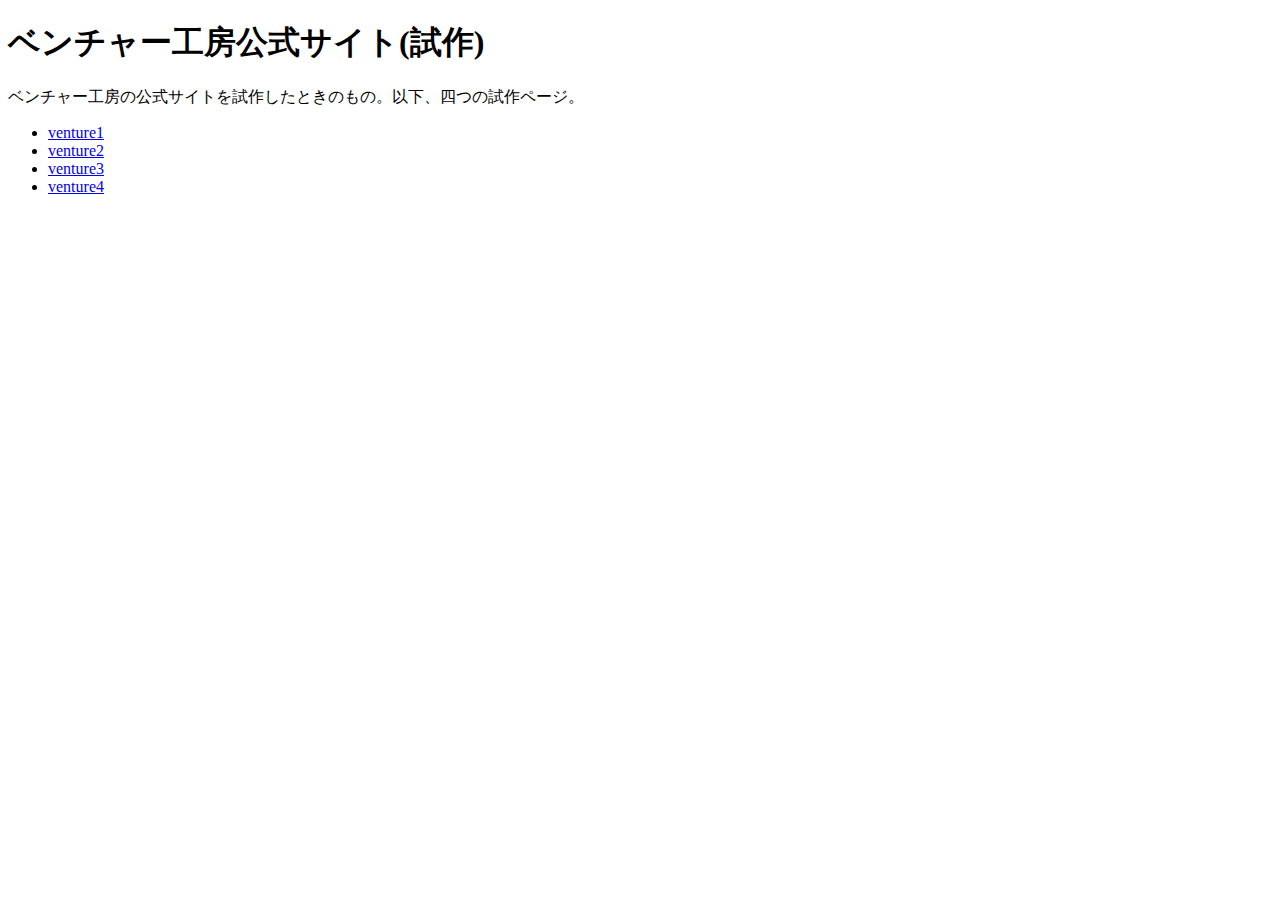
<file: index.html>
<!DOCTYPE html>
<html lang="ja">
  <head>
    <meta charset="utf-8">
    <title>試作ページ</title>
  </head>
  <body>
    <h1>ベンチャー工房公式サイト(試作)</h1>
    <p>ベンチャー工房の公式サイトを試作したときのもの。以下、四つの試作ページ。</p>
    <ul>
      <li><a href="./venture1/">venture1</a></li>
      <li><a href="./venture2/">venture2</a></li>
      <li><a href="./venture3/">venture3</a></li>
      <li><a href="./venture4/">venture4</a></li>
    </ul>
  </body>
</html>
</file>
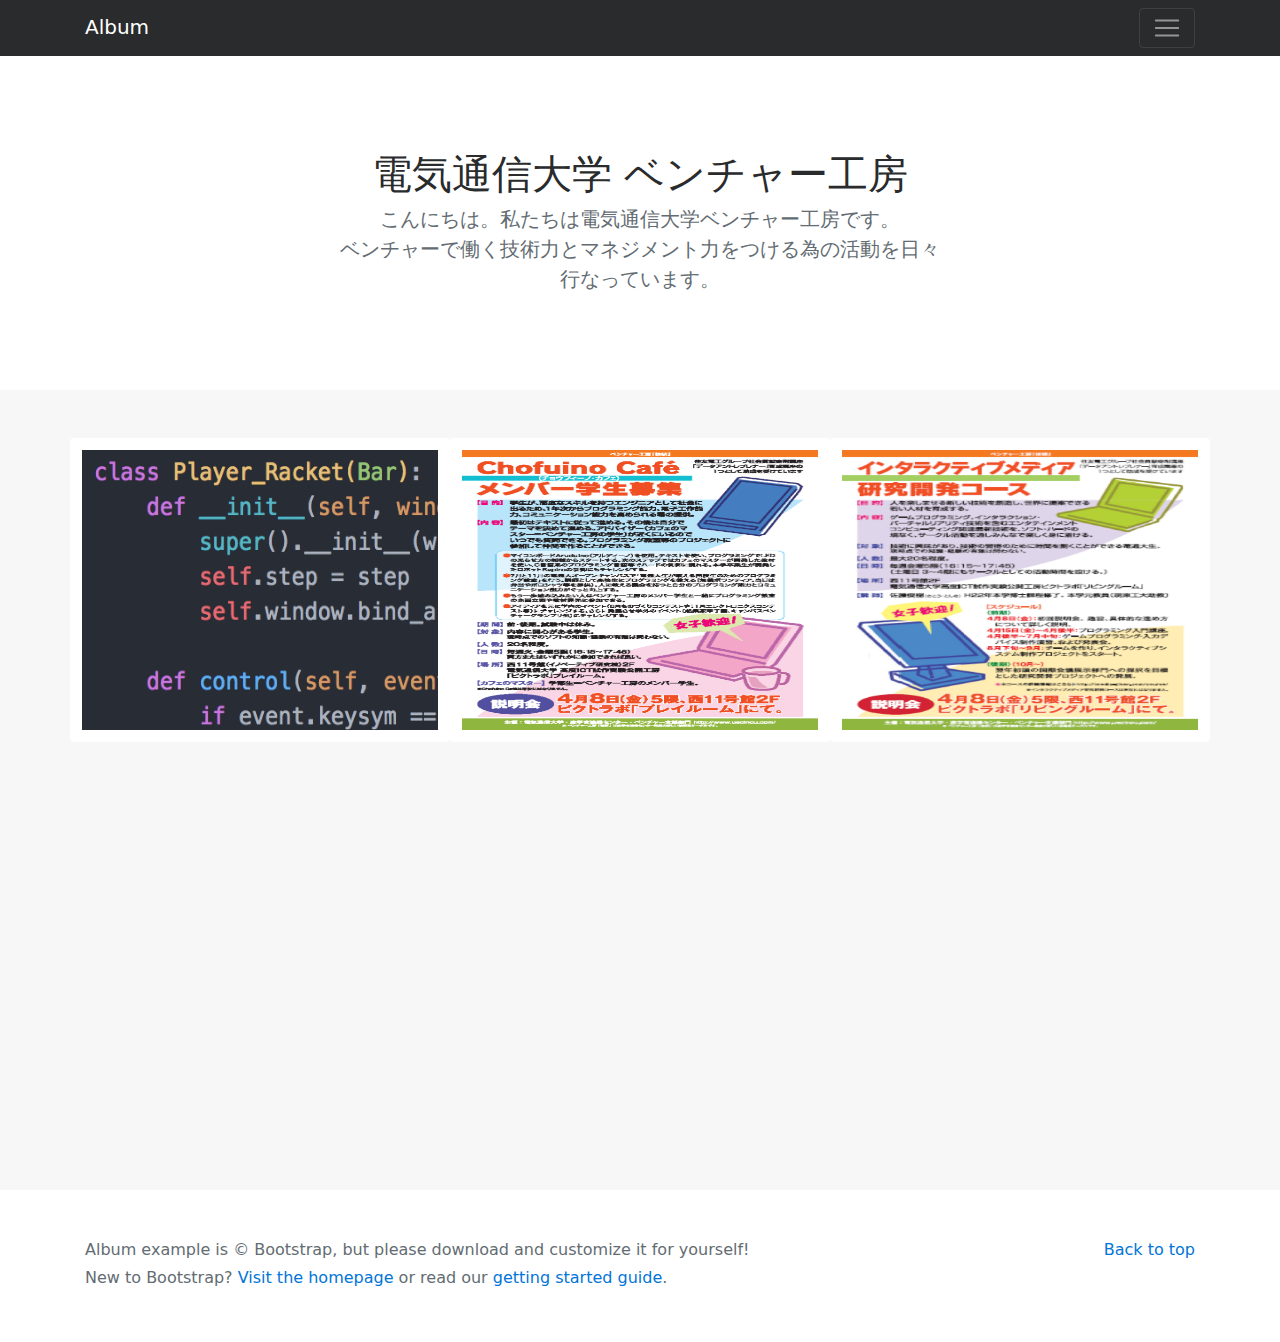
<file: venture1/index.html>
<!DOCTYPE html>
<html lang="ja"><head>
<meta http-equiv="content-type" content="text/html; charset=UTF-8">
    <meta charset="utf-8">
    <meta name="viewport" content="width=device-width, initial-scale=1, shrink-to-fit=no">
    <meta name="description" content="">
    <meta name="author" content="">
    <link rel="icon" href="http://v4-alpha.getbootstrap.com/favicon.ico">

    <title>電気通信大学 ベンチャー工房 TOPページ</title>

    <!-- Bootstrap core CSS -->
    <link href="files/bootstrap.css" rel="stylesheet">

    <!-- Custom styles for this template -->
    <link href="files/album.css" rel="stylesheet">
  </head>

  <body>

    <div class="collapse bg-inverse" id="navbarHeader">
      <div class="container">
        <div class="row">
          <div class="col-sm-8 py-4">
            <h4 class="text-white">About</h4>
            <p class="text-muted">Add some information about the album
below, the author, or any other background context. Make it a few
sentences long so folks can pick up some informative tidbits. Then, link
 them off to some social networking sites or contact information.</p>
          </div>
          <div class="col-sm-4 py-4">
            <h4 class="text-white">Contact</h4>
            <ul class="list-unstyled">
              <li><a href="#" class="text-white">公式Facebook</a></li>
              <li><a href="#" class="text-white">Emailアドレスはこちら</a></li>
            </ul>
          </div>
        </div>
      </div>
    </div>
    <div class="navbar navbar-inverse bg-inverse">
      <div class="container d-flex justify-content-between">
        <a href="#" class="navbar-brand">Album</a>
        <button class="navbar-toggler" type="button" data-toggle="collapse" data-target="#navbarHeader" aria-controls="navbarHeader" aria-expanded="false" aria-label="Toggle navigation">
          <span class="navbar-toggler-icon"></span>
        </button>
      </div>
    </div>

    <section class="jumbotron text-center">
      <div class="container">
        <h1 class="jumbotron-heading">電気通信大学 ベンチャー工房</h1>
        <p class="lead text-muted">こんにちは。私たちは電気通信大学ベンチャー工房です。<br/>
        ベンチャーで働く技術力とマネジメント力をつける為の活動を日々行なっています。</p>
      </div>
    </section>

    <div class="album text-muted">
      <div class="container">

        <div class="row">
          <div class="card">
            <div class="hovereffect">
                <img alt="100%x280" style="height: 280px; width: 100%; display: block;" src="./files/picture/pc2.png" data-holder-rendered="true">
                <div class="overlay">
                   <h2>小中高生のためのプログラミング教室</h2>
                   <a class="info" href="http://www.uec-programming.com/">詳細はこちら</a>
                </div>
            </div>
          </div>
          <div class="card">
            <div class="hovereffect">
                <img alt="100%x280" style="height: 280px; width: 100%; display: block;" src="./files/picture/cc.png" data-holder-rendered="true">
                <div class="overlay">
                   <h2>Chofuino Cafe</h2>
                   <a class="info" href="">詳細はこちら</a>
                </div>
            </div>
          </div>
          <div class="card">
            <div class="hovereffect">
                <img alt="100%x280" style="height: 280px; width: 100%; display: block;" src="./files/picture/iml.png" data-holder-rendered="true">
                <div class="overlay">
                   <h2>インタラクティブメディア研究開発</h2>
                   <a class="info" href="">詳細はこちら</a>
                </div>
            </div>
          </div>
        </div>

      </div>
    </div>

    <footer class="text-muted">
      <div class="container">
        <p class="float-right">
          <a href="#">Back to top</a>
        </p>
        <p>Album example is © Bootstrap, but please download and customize it for yourself!</p>
        <p>New to Bootstrap? <a href="http://v4-alpha.getbootstrap.com/">Visit the homepage</a> or read our <a href="http://v4-alpha.getbootstrap.com/getting-started/">getting started guide</a>.</p>
      </div>
    </footer>

    <!-- Bootstrap core JavaScript
    ================================================== -->
    <!-- Placed at the end of the document so the pages load faster -->
    <script src="https://cdnjs.cloudflare.com/ajax/libs/jquery/3.7.1/jquery.min.js"></script>
    <script>window.jQuery || document.write('<script src="https://cdnjs.cloudflare.com/ajax/libs/jquery/3.7.1/jquery.min.js"><\/script>')</script>
    <script src="files/tether.js" integrity="sha384-DztdAPBWPRXSA/3eYEEUWrWCy7G5KFbe8fFjk5JAIxUYHKkDx6Qin1DkWx51bBrb" crossorigin="anonymous"></script>
    <script src="files/holder.js"></script>
    <script>
      $(function () {
        Holder.addTheme("thumb", { background: "#55595c", foreground: "#eceeef", text: "Thumbnail" });
      });
    </script>
    <script src="files/bootstrap.js"></script>
    <!-- IE10 viewport hack for Surface/desktop Windows 8 bug -->
    <script src="files/ie10-viewport-bug-workaround.js"></script>


<svg xmlns="http://www.w3.org/2000/svg" width="356" height="280" viewBox="0 0 356 280" preserveAspectRatio="none" style="display: none; visibility: hidden; position: absolute; top: -100%; left: -100%;"><defs><style type="text/css"></style></defs><text x="0" y="18" style="font-weight:bold;font-size:18pt;font-family:Arial, Helvetica, Open Sans, sans-serif">356x280</text></svg></body></html>
</file>
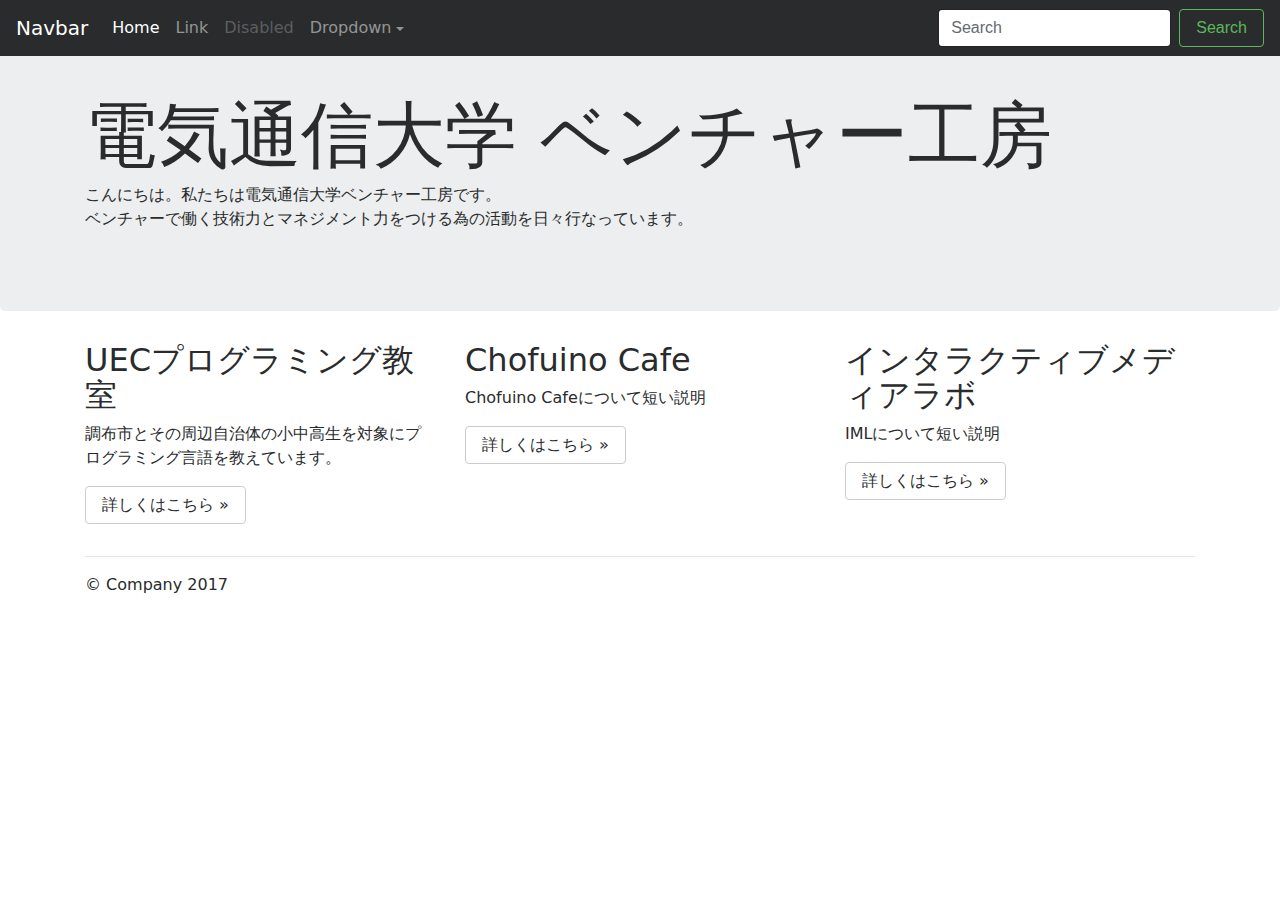
<file: venture2/index.html>
<!DOCTYPE html>
<html lang="ja"><head>
<meta http-equiv="content-type" content="text/html; charset=UTF-8">
    <meta charset="utf-8">
    <meta name="viewport" content="width=device-width, initial-scale=1, shrink-to-fit=no">
    <meta name="description" content="">
    <meta name="author" content="">
    <link rel="icon" href="http://v4-alpha.getbootstrap.com/favicon.ico">

    <title>Jumbotron Template for Bootstrap</title>

    <!-- Bootstrap core CSS -->
    <link href="files/bootstrap.css" rel="stylesheet">

    <!-- Custom styles for this template -->
    <link href="files/jumbotron.css" rel="stylesheet">
  </head>

  <body>

    <nav class="navbar navbar-toggleable-md navbar-inverse fixed-top bg-inverse">
      <button class="navbar-toggler navbar-toggler-right" type="button" data-toggle="collapse" data-target="#navbarsExampleDefault" aria-controls="navbarsExampleDefault" aria-expanded="false" aria-label="Toggle navigation">
        <span class="navbar-toggler-icon"></span>
      </button>
      <a class="navbar-brand" href="#">Navbar</a>

      <div class="collapse navbar-collapse" id="navbarsExampleDefault">
        <ul class="navbar-nav mr-auto">
          <li class="nav-item active">
            <a class="nav-link" href="#">Home <span class="sr-only">(current)</span></a>
          </li>
          <li class="nav-item">
            <a class="nav-link" href="#">Link</a>
          </li>
          <li class="nav-item">
            <a class="nav-link disabled" href="#">Disabled</a>
          </li>
          <li class="nav-item dropdown">
            <a class="nav-link dropdown-toggle" href="http://example.com/" id="dropdown01" data-toggle="dropdown" aria-haspopup="true" aria-expanded="false">Dropdown</a>
            <div class="dropdown-menu" aria-labelledby="dropdown01">
              <a class="dropdown-item" href="#">Action</a>
              <a class="dropdown-item" href="#">Another action</a>
              <a class="dropdown-item" href="#">Something else here</a>
            </div>
          </li>
        </ul>
        <form class="form-inline my-2 my-lg-0">
          <input class="form-control mr-sm-2" placeholder="Search" type="text">
          <button class="btn btn-outline-success my-2 my-sm-0" type="submit">Search</button>
        </form>
      </div>
    </nav>

    <!-- Main jumbotron for a primary marketing message or call to action -->
    <div class="jumbotron">
      <div class="container">
        <h1 class="display-3">電気通信大学 ベンチャー工房</h1>
        <p>こんにちは。私たちは電気通信大学ベンチャー工房です。<br/>
        ベンチャーで働く技術力とマネジメント力をつける為の活動を日々行なっています。</p>
      </div>
    </div>

    <div class="container">
      <!-- Example row of columns -->
      <div class="row">
        <div class="col-md-4">
          <h2>UECプログラミング教室</h2>
          <p>調布市とその周辺自治体の小中高生を対象にプログラミング言語を教えています。</p>
          <p><a class="btn btn-secondary" href="http://www.uec-programming.com/" role="button">詳しくはこちら »</a></p>
        </div>
        <div class="col-md-4">
          <h2>Chofuino Cafe</h2>
          <p>Chofuino Cafeについて短い説明</p>
          <p><a class="btn btn-secondary" href="#" role="button">詳しくはこちら »</a></p>
       </div>
        <div class="col-md-4">
          <h2>インタラクティブメディアラボ</h2>
          <p>IMLについて短い説明</p>
          <p><a class="btn btn-secondary" href="#" role="button">詳しくはこちら »</a></p>
        </div>
      </div>

      <hr>

      <footer>
        <p>© Company 2017</p>
      </footer>
    </div> <!-- /container -->


    <!-- Bootstrap core JavaScript
    ================================================== -->
    <!-- Placed at the end of the document so the pages load faster -->
    <script src="https://cdnjs.cloudflare.com/ajax/libs/jquery/3.7.1/jquery.min.js"></script>
    <script>window.jQuery || document.write('<script src="https://cdnjs.cloudflare.com/ajax/libs/jquery/3.7.1/jquery.min.js"><\/script>')</script>
    <script src="files/tether.js" integrity="sha384-DztdAPBWPRXSA/3eYEEUWrWCy7G5KFbe8fFjk5JAIxUYHKkDx6Qin1DkWx51bBrb" crossorigin="anonymous"></script>
    <script src="files/bootstrap.js"></script>
    <!-- IE10 viewport hack for Surface/desktop Windows 8 bug -->
    <script src="files/ie10-viewport-bug-workaround.js"></script>


</body></html>
</file>
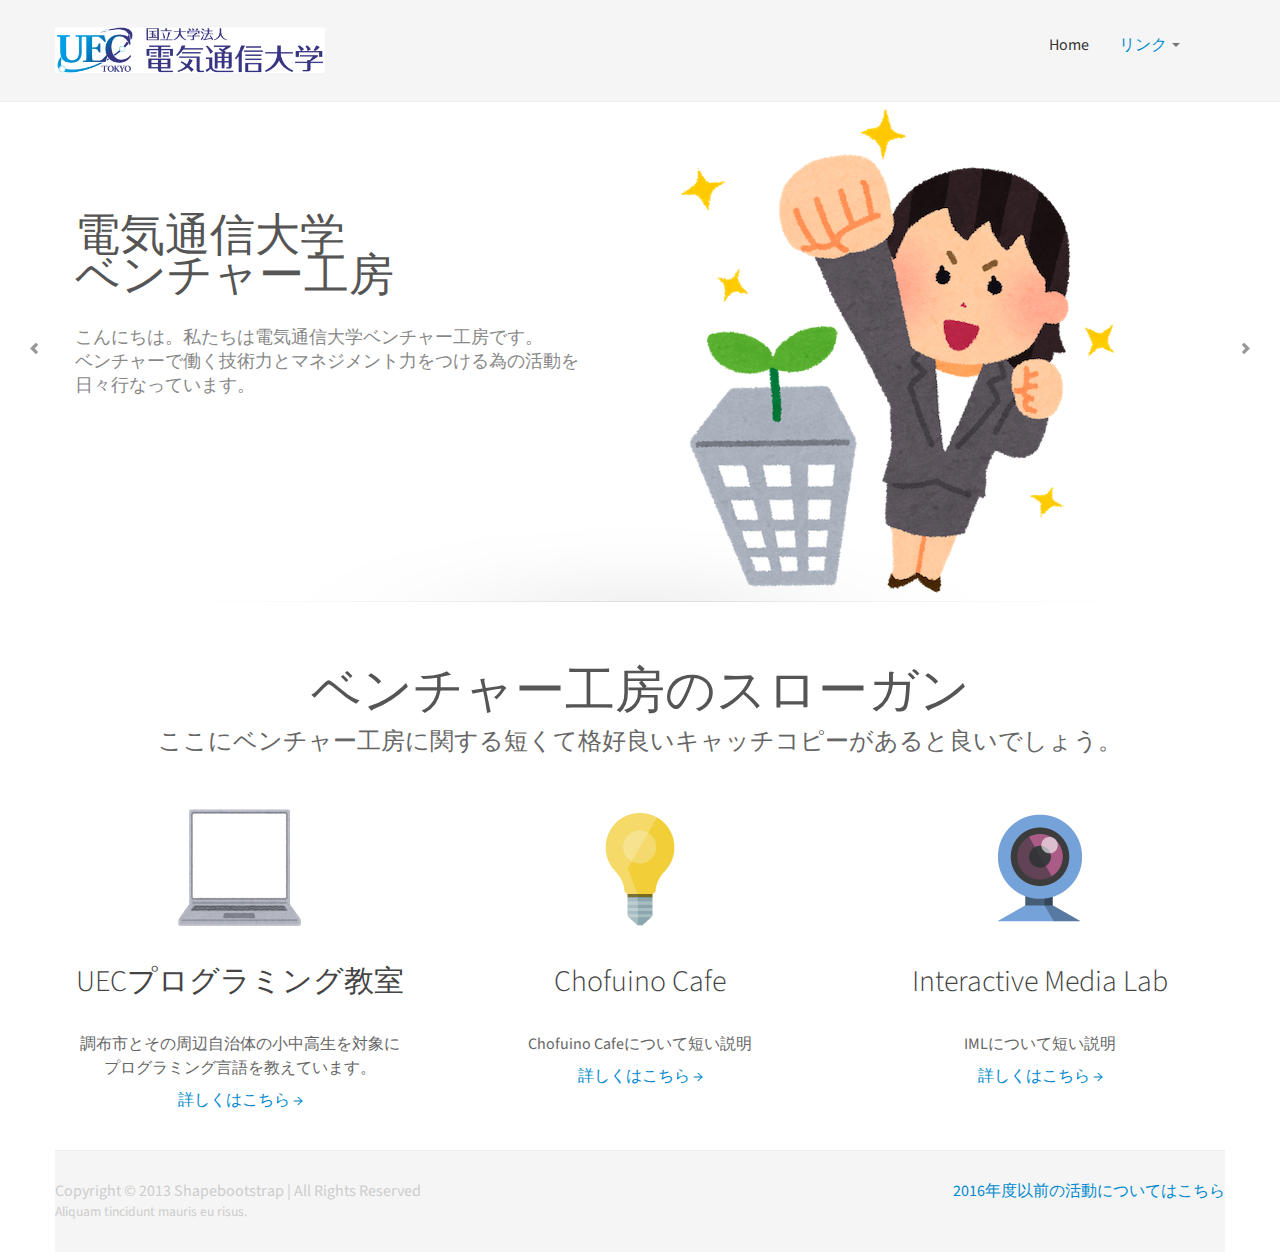
<file: venture3/index.html>
<!DOCTYPE html>
<html lang="ja">
  <head>
    <meta charset="utf-8">
    <title>電気通信大学 ベンチャー工房 TOPページ</title>
    <meta name="viewport" content="width=device-width, initial-scale=1.0">
    <meta name="description" content="">
    <meta name="author" content="">
    <!-- Bootstrap -->
    <link href="css/bootstrap.css" rel="stylesheet">
    <link href="css/bootstrap-responsive.css" rel="stylesheet">
    <link href="css/style.css" rel="stylesheet">

    <!--Font-->
    <link href='http://fonts.googleapis.com/css?family=Source+Sans+Pro:200,300,400,600' rel='stylesheet' type='text/css'>



    <!-- HTML5 shim, for IE6-8 support of HTML5 elements -->
    <!--[if lt IE 9]>
      <script src="http://html5shim.googlecode.com/svn/trunk/html5.js"></script>
    <![endif]-->

      <!-- Fav and touch icons -->
      <link rel="shortcut icon" href="ico/favicon.ico">
      <link rel="apple-touch-icon-precomposed" sizes="144x144" href="ico/apple-touch-icon-144-precomposed.png">
      <link rel="apple-touch-icon-precomposed" sizes="114x114" href="ico/apple-touch-icon-114-precomposed.png">
      <link rel="apple-touch-icon-precomposed" sizes="72x72" href="ico/apple-touch-icon-72-precomposed.png">
      <link rel="apple-touch-icon-precomposed" href="ico/apple-touch-icon-57-precomposed.png">




    <!-- SCRIPT
    ============================================================-->
    <script src="https://cdnjs.cloudflare.com/ajax/libs/jquery/3.7.1/jquery.min.js"></script>
    <script src="js/bootstrap.min.js"></script>


  </head>
  <body>
  <!--HEADER ROW-->
  <div id="header-row">
    <div class="container">
      <div class="row">
              <!--LOGO-->
              <div class="span3"><a class="brand" href="#"><img src="img/uec_logo.png"/></a></div>
              <!-- /LOGO -->

            <!-- MAIN NAVIGATION -->
              <div class="span9">
                <div class="navbar  pull-right">
                  <div class="navbar-inner">
                    <a data-target=".navbar-responsive-collapse" data-toggle="collapse" class="btn btn-navbar"><span class="icon-bar"></span><span class="icon-bar"></span><span class="icon-bar"></span></a>
                    <div class="nav-collapse collapse navbar-responsive-collapse">
                    <ul class="nav">
                        <li class="active"><a href="#">Home</a></li>

                        <li class="dropdown">
                          <a href="about.html" class="dropdown-toggle" data-toggle="dropdown">リンク <b class="caret"></b></a>
                            <ul class="dropdown-menu">
                                  <li><a href="http://www.uec.ac.jp/">電気通信大学</a></li>
                                  <li><a href="http://www.uecincu.com/index.html">インキュベーション施設</a></li>
                            </ul>
                        </li>
                    </ul>
                  </div>

                  </div>
                </div>
              </div>
            <!-- MAIN NAVIGATION -->
      </div>
    </div>
  </div>
  <!-- /HEADER ROW -->




  <div class="container">

  <!--Carousel
  ==================================================-->

  <div id="myCarousel" class="carousel slide">
    <div class="carousel-inner">

      <div class="active item">
        <div class="container">
          <div class="row">

              <div class="span6">

                <div class="carousel-caption">
                      <h1>電気通信大学<br />
                          ベンチャー工房
                      </h1>
                      <p class="lead">こんにちは。私たちは電気通信大学ベンチャー工房です。<br />
                                      ベンチャーで働く技術力とマネジメント力をつける為の活動を日々行なっています。</p>
                </div>

              </div>

                <div class="span6"> <img src="img/slide/slide_top.png"></div>

          </div>
        </div>
      </div>

      <div class="item">
        <div class="container">
          <div class="row">

              <div class="span6">

                <div class="carousel-caption">
                      <h1>UECプログラミング教室</h1>
                      <p class="lead">調布市とその周辺自治体の小中高生を対象にプログラミング言語を教えています。</p>
                      <a class="btn btn-large btn-primary" href="http://www.uec-programming.com/">詳しくはこちら</a>
                </div>

              </div>

                <div class="span6"> <img src="img/slide/slide_pc2.png"></div>

          </div>
        </div>
      </div>

      <div class="item">

        <div class="container">
          <div class="row">

              <div class="span6">

                <div class="carousel-caption">
                      <h1>Chofuino Cafe</h1>
                      <p class="lead">Chofuino Cafeについての短い説明</p>
                      <a class="btn btn-large btn-primary" href="#">詳しくはこちら</a>
                </div>

              </div>

                <div class="span6"> <img src="img/slide/slide1.jpg"></div>

          </div>
        </div>

      </div>

      <div class="item">

        <div class="container">
          <div class="row">

              <div class="span6">

                <div class="carousel-caption">
                      <h1>Interactive Media Lab</h1>
                      <p class="lead">IMLについての短い説明</p>
                      <a class="btn btn-large btn-primary" href="#">詳しくはこちら</a>
                </div>

              </div>

                <div class="span6"> <img src="img/slide/slide2.jpg"></div>

          </div>
        </div>

      </div>






    </div>
       <!-- Carousel nav -->
      <a class="carousel-control left " href="#myCarousel" data-slide="prev"><i class="icon-chevron-left"></i></a>
      <a class="carousel-control right" href="#myCarousel" data-slide="next"><i class="icon-chevron-right"></i></a>
        <!-- /.Carousel nav -->

  </div>
    <!-- /Carousel -->



<!-- Feature
  ==============================================-->


  <div class="row feature-box">
      <div class="span12 cnt-title">
       <h1>ベンチャー工房のスローガン</h1>
        <span>ここにベンチャー工房に関する短くて格好良いキャッチコピーがあると良いでしょう。</span>
      </div>

      <div class="span4">
        <img src="img/icon_pc.png">
        <h2>UECプログラミング教室</h2>
        <p>
            調布市とその周辺自治体の小中高生を対象に<br/>
            プログラミング言語を教えています。
        </p>

        <a href="http://www.uec-programming.com/">詳しくはこちら &rarr;</a>

      </div>

      <div class="span4">
        <img src="img/icon2.png">
        <h2>Chofuino Cafe</h2>
        <p>
            Chofuino Cafeについて短い説明
        </p>
          <a href="#">詳しくはこちら &rarr;</a>
      </div>

      <div class="span4">
        <img src="img/icon1.png">
        <h2>Interactive Media Lab</h2>
        <p>
            IMLについて短い説明
        </p>
          <a href="#">詳しくはこちら &rarr;</a>
      </div>
  </div>


<!-- /.Feature -->

<!--Footer
==========================-->

<footer>
    <div class="container">
      <div class="row">
        <div class="span6">Copyright &copy 2013 Shapebootstrap | All Rights Reserved  <br>
        <small>Aliquam tincidunt mauris eu risus.</small>
        </div>
        <div class="span6">
            <div class="social pull-right">
                <a href="http://www.uecincu.com/giken/index.html">2016年度以前の活動についてはこちら</a>
            </div>
        </div>
      </div>
    </div>
</footer>

<!--/.Footer-->

  </body>
</html>
</file>
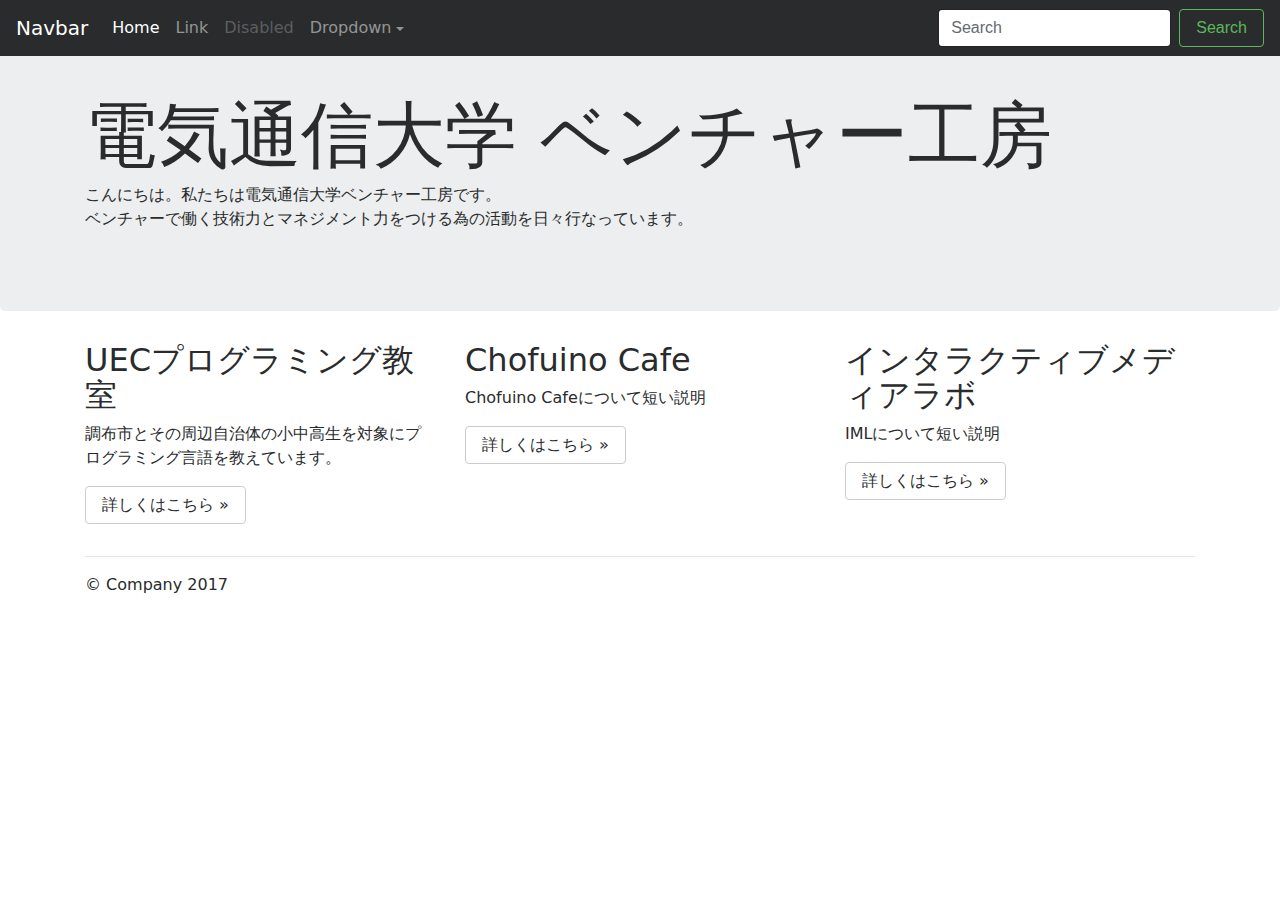
<file: venture2/venture_studio2.html>
<!DOCTYPE html>
<html lang="en"><head>
<meta http-equiv="content-type" content="text/html; charset=UTF-8">
    <meta charset="utf-8">
    <meta name="viewport" content="width=device-width, initial-scale=1, shrink-to-fit=no">
    <meta name="description" content="">
    <meta name="author" content="">
    <link rel="icon" href="http://v4-alpha.getbootstrap.com/favicon.ico">

    <title>Jumbotron Template for Bootstrap</title>

    <!-- Bootstrap core CSS -->
    <link href="venture_studio2_files/bootstrap.css" rel="stylesheet">

    <!-- Custom styles for this template -->
    <link href="venture_studio2_files/jumbotron.css" rel="stylesheet">
  </head>

  <body>

    <nav class="navbar navbar-toggleable-md navbar-inverse fixed-top bg-inverse">
      <button class="navbar-toggler navbar-toggler-right" type="button" data-toggle="collapse" data-target="#navbarsExampleDefault" aria-controls="navbarsExampleDefault" aria-expanded="false" aria-label="Toggle navigation">
        <span class="navbar-toggler-icon"></span>
      </button>
      <a class="navbar-brand" href="#">Navbar</a>

      <div class="collapse navbar-collapse" id="navbarsExampleDefault">
        <ul class="navbar-nav mr-auto">
          <li class="nav-item active">
            <a class="nav-link" href="#">Home <span class="sr-only">(current)</span></a>
          </li>
          <li class="nav-item">
            <a class="nav-link" href="#">Link</a>
          </li>
          <li class="nav-item">
            <a class="nav-link disabled" href="#">Disabled</a>
          </li>
          <li class="nav-item dropdown">
            <a class="nav-link dropdown-toggle" href="http://example.com/" id="dropdown01" data-toggle="dropdown" aria-haspopup="true" aria-expanded="false">Dropdown</a>
            <div class="dropdown-menu" aria-labelledby="dropdown01">
              <a class="dropdown-item" href="#">Action</a>
              <a class="dropdown-item" href="#">Another action</a>
              <a class="dropdown-item" href="#">Something else here</a>
            </div>
          </li>
        </ul>
        <form class="form-inline my-2 my-lg-0">
          <input class="form-control mr-sm-2" placeholder="Search" type="text">
          <button class="btn btn-outline-success my-2 my-sm-0" type="submit">Search</button>
        </form>
      </div>
    </nav>

    <!-- Main jumbotron for a primary marketing message or call to action -->
    <div class="jumbotron">
      <div class="container">
        <h1 class="display-3">電気通信大学 ベンチャー工房</h1>
        <p>こんにちは。私たちは電気通信大学ベンチャー工房です。<br/>
        ベンチャーで働く技術力とマネジメント力をつける為の活動を日々行なっています。</p>
      </div>
    </div>

    <div class="container">
      <!-- Example row of columns -->
      <div class="row">
        <div class="col-md-4">
          <h2>UECプログラミング教室</h2>
          <p>調布市とその周辺自治体の小中高生を対象にプログラミング言語を教えています。</p>
          <p><a class="btn btn-secondary" href="http://www.uec-programming.com/" role="button">詳しくはこちら »</a></p>
        </div>
        <div class="col-md-4">
          <h2>Chofuino Cafe</h2>
          <p>Chofuino Cafeについて短い説明</p>
          <p><a class="btn btn-secondary" href="#" role="button">詳しくはこちら »</a></p>
       </div>
        <div class="col-md-4">
          <h2>インタラクティブメディアラボ</h2>
          <p>IMLについて短い説明</p>
          <p><a class="btn btn-secondary" href="#" role="button">詳しくはこちら »</a></p>
        </div>
      </div>

      <hr>

      <footer>
        <p>© Company 2017</p>
      </footer>
    </div> <!-- /container -->


    <!-- Bootstrap core JavaScript
    ================================================== -->
    <!-- Placed at the end of the document so the pages load faster -->
    <script src="venture_studio2_files/jquery-3.js" integrity="sha384-A7FZj7v+d/sdmMqp/nOQwliLvUsJfDHW+k9Omg/a/EheAdgtzNs3hpfag6Ed950n" crossorigin="anonymous"></script>
    <script>window.jQuery || document.write('<script src="../../assets/js/vendor/jquery.min.js"><\/script>')</script>
    <script src="venture_studio2_files/tether.js" integrity="sha384-DztdAPBWPRXSA/3eYEEUWrWCy7G5KFbe8fFjk5JAIxUYHKkDx6Qin1DkWx51bBrb" crossorigin="anonymous"></script>
    <script src="venture_studio2_files/bootstrap.js"></script>
    <!-- IE10 viewport hack for Surface/desktop Windows 8 bug -->
    <script src="venture_studio2_files/ie10-viewport-bug-workaround.js"></script>


</body></html>
</file>
<file: venture1/files/album.css>
body {
  min-height: 75rem; /* Can be removed; just added for demo purposes */
}

.navbar {
  margin-bottom: 0;
}

.jumbotron {
  padding-top: 6rem;
  padding-bottom: 6rem;
  margin-bottom: 0;
  background-color: #fff;
}

.jumbotron p:last-child {
  margin-bottom: 0;
}

.jumbotron-heading {
  font-weight: 300;
}

.jumbotron .container {
  max-width: 40rem;
}

.album {
  min-height: 50rem; /* Can be removed; just added for demo purposes */
  padding-top: 3rem;
  padding-bottom: 3rem;
  background-color: #f7f7f7;
}

.card {
  float: left;
  width: 33.333%;
  padding: .75rem;
  margin-bottom: 2rem;
  border: 0;
}

.card > img {
  margin-bottom: .75rem;
}

.card-text {
  font-size: 85%;
}

footer {
  padding-top: 3rem;
  padding-bottom: 3rem;
}

footer p {
  margin-bottom: .25rem;
}
</file>
<file: venture2/files/jumbotron.css>
/* Move down content because we have a fixed navbar that is 50px tall */
body {
  padding-top: 2rem;
}
</file>
<file: venture3/css/style.css>
/*
Global
============================= */

body{
	font-family:'Source Sans Pro', sans-serif;
	color:#666;
	font-size:16px;
	font-weight: 400;
	  -webkit-font-smoothing: antialiased;
     font-smoothing: antialiased;
}

* {
     text-shadow: 0 1px 1px rgba(255,255,255,.3);
}

p{line-height: 24px}
a{color:#0088cc;}
a:hover{text-decoration: none;}



h1,h2,h3,h4,h5,h6{ font-family:'Source Sans Pro', sans-serif}

h1{font-size:50px; font-weight: 200; color: #555; margin-bottom: 20px;}
h2{font-size: 30px; font-weight: 300; color:#444; margin: 30px 0}
h3{font-size: 20px; font-weight: 400; margin: 20px 0;}
h4{font-size:18px; font-weight: 400}

/*
HEADER ROW STYLE
===========================*/
#header-row{
	background: #f5f5f5;
	border-bottom:1px solid #eee;
	padding: 15px 0;
}

#header-row .navbar{margin:10px 0 0 0;}

#header-row .navbar .navbar-inner{
	border:none;
	box-shadow: none;
	margin: 0;
	background: transparent;
}

#header-row .navbar .navbar-inner ul.nav > li > a{
	box-shadow: none;
	background: transparent;
	color: #0088cc;
}
#header-row .navbar .navbar-inner ul.nav li.active a{
	color: #333;
}


/*
Carousel
===========================*/

.carousel-control{
	background: transparent;
	width: 14px;
	height: 14px;
	font-size: 14px;
	top:50%;
}

.carousel-control.right{right:-30px;}
.carousel-control.left{left:-30px;}



.carousel{
	height: 500px;
	background: url(../img/slide-bg.png) no-repeat bottom center;
}

.carousel img{
	max-width: 100%;
}

.carousel-caption {
      background-color: transparent;
      position: relative;
      max-width: 100%;
      padding: 0 20px;
      margin-top:20%;

}

.carousel-caption h1{
	font-size: 45px;
	text-transform: capitalize;
	margin-bottom: 30px;
	color:#555;
	font-weight:200;
}
.carousel-caption .lead{
	color: #888;
	font-size: 18px;
	line-height: 24px;
	padding-bottom: 40px;
	font-weight: 400
}


/* Divider
==================*/
.hr-divider{
	background: url(../img/slide-bg.png) no-repeat bottom center;
	width:1170px;
	height: 100px;
	margin-bottom: 50px;
	display: block;
	clear: both;}

/*Feature
==========================*/
.feature-box{
	margin-top: 60px;
	text-align: center;
}
.cnt-title { text-align: center; margin-bottom: 50px;}
.cnt-title span {
	font-size: 24px;
	font-weight: 200;
}

/* Review
==========================*/
.review{
	margin: 80px 0;
}

/* Page Header
==========================*/

.page-header{
	border-bottom: 1px solid #f5f5f5;
}


/*Media
========================*/

.media{
	margin-bottom:50px;
}

/*MAP
========================*/
#map-canvas{
	height: 400px;
	border: 15px solid #fff;
	box-shadow:0 0 0 1px #f5f5f5;
}


/*MAP
========================*/

.blog-post{
		border-bottom: 2px solid #f5f5f5;
		padding:0 0 50px;
		margin-bottom: 40px;
}


.blog-post p{
	margin: 20px 0;

}


.postmetadata{
	margin-bottom: 20px;
	padding: 5px 0;
}

.postmetadata ul{margin: 0; padding: 0}

.postmetadata ul li{
	display: inline-block;
	margin-right: 20px;
}

.postmetadata i{
	margin: 4px 5px 0 0;
}


/*Sidebar
========================*/

.side-bar{margin-bottom: 30px;}

.side-bar ul{margin: 0; padding: 0}
.side-bar ul li{list-style: none;}

.side-bar h3{margin-bottom: 10px}

.recent-post strong {display: block; margin-bottom: 5px; color: #888 }

.recent-post li{margin-bottom: 15px}

/*Tags
========================*/



/*Footer
========================*/

footer{
border-top:1px solid #eee;
background: #f5f5f5;
padding: 30px 0;
color: #ccc;
margin-top:40px;
}


/* Responsive View
=================================*/

/* Landscape phone to portrait tablet */
@media (max-width: 767px) {

 }

/* Landscape phones and down */
@media (max-width: 480px) { ... }
</file>
<file: venture2/venture_studio2_files/jumbotron.css>
/* Move down content because we have a fixed navbar that is 50px tall */
body {
  padding-top: 2rem;
}
</file>
